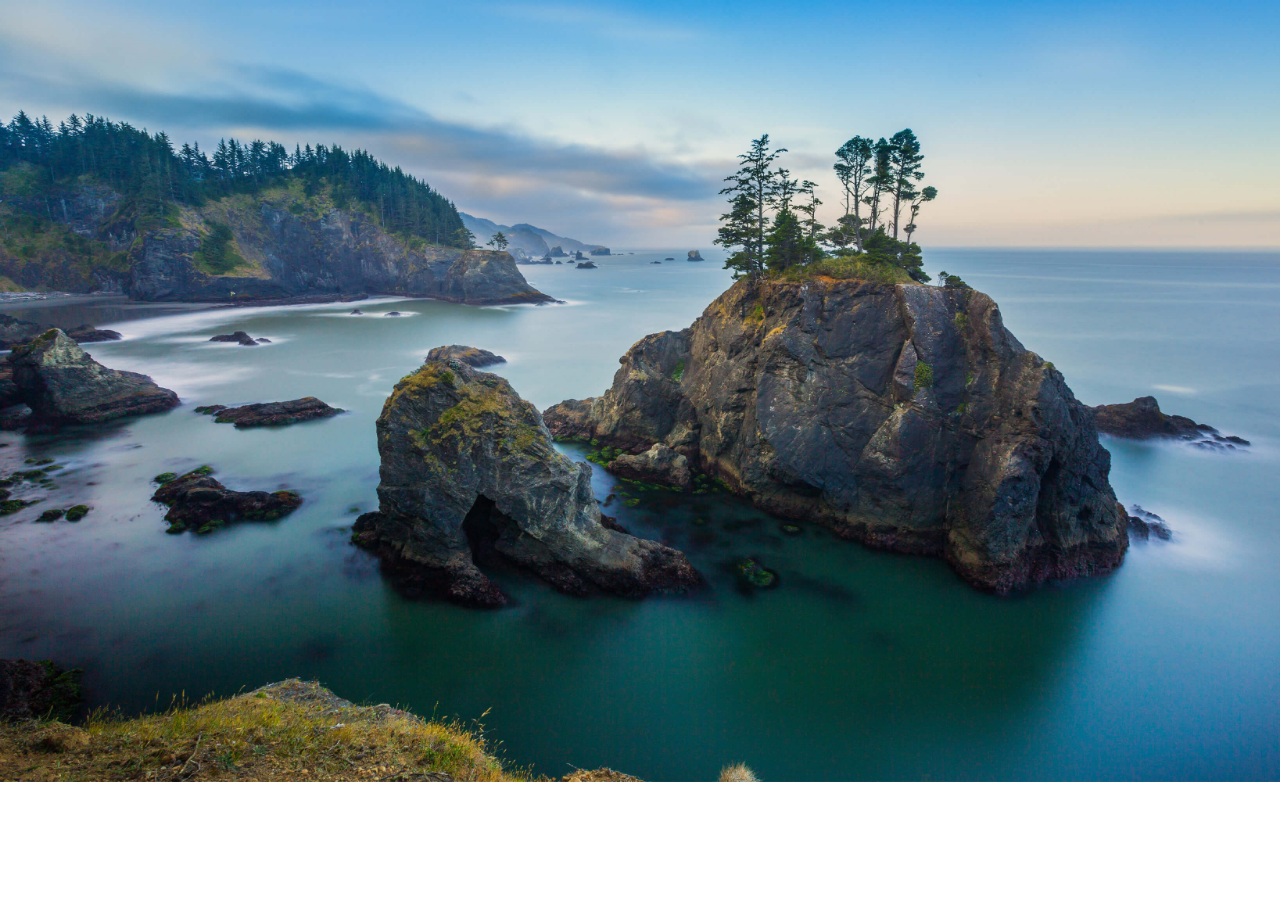
<file: 10-03/index.html>
<html>
    <head>
        <meta name="viewport" content="width=device-width, initial-scale=1">
        <meta charset="utf-8">
        <title>Responsive Image</title>
        <link rel="stylesheet" href="./assets/css/style.css">
    </head>
    <body>
        <div class="main">
            <picture>
                <source srcset="./assets/images/md-bg.jpg" media="(max-width: 1200px)">
                <img src="./assets/images/lg-bg.jpg" alt="nature">
            </picture>
        </div>
    </body>
</html>
</file>
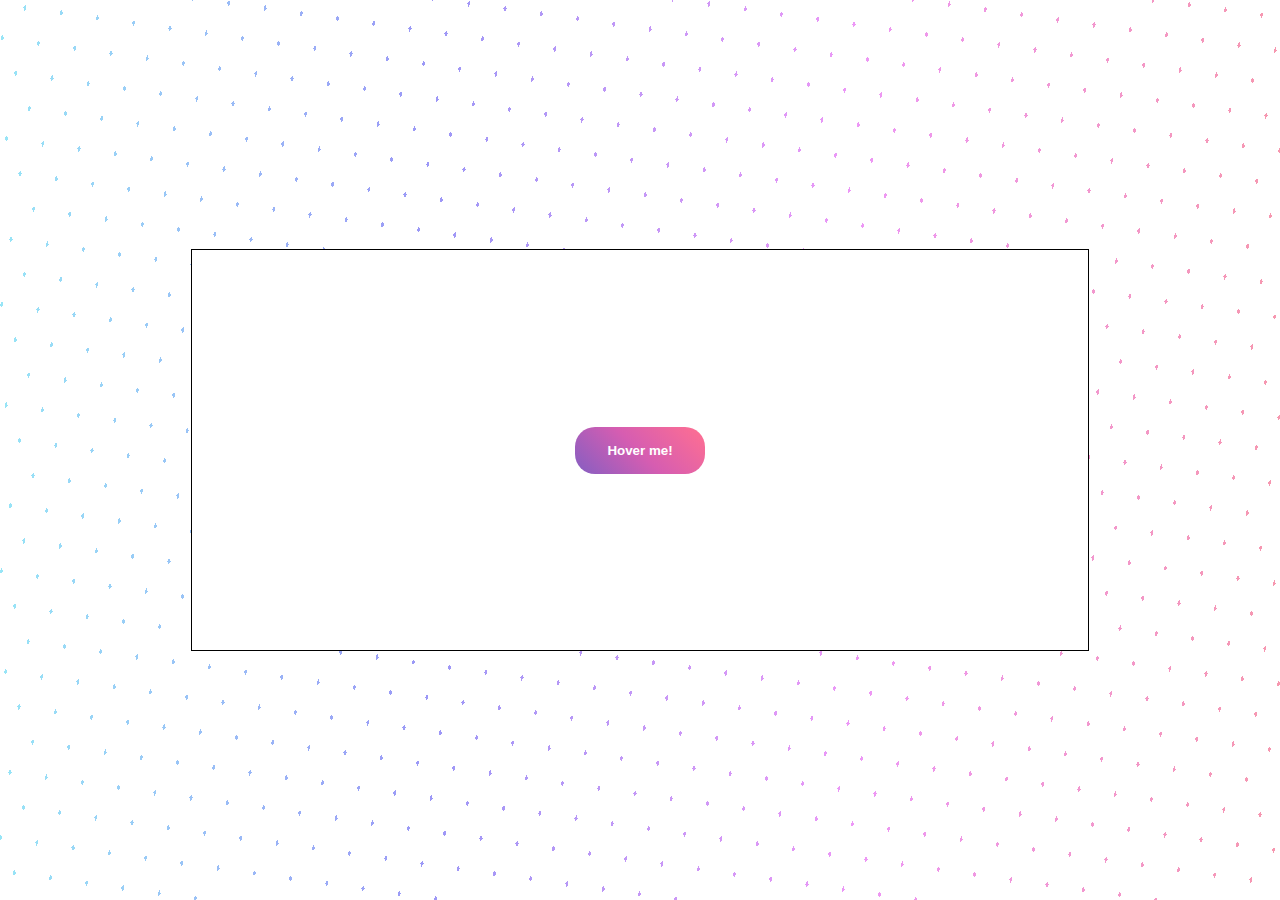
<file: 10-17/index.html>
<html>
<head>
    <meta charset="utf-8">
    <title>Gradient</title>
    <link rel="stylesheet" href="./css/style.css">
</head>
<body>
    <div class="box">
        <button>Hover me!</button>
    </div>
</body>
</html>
</file>
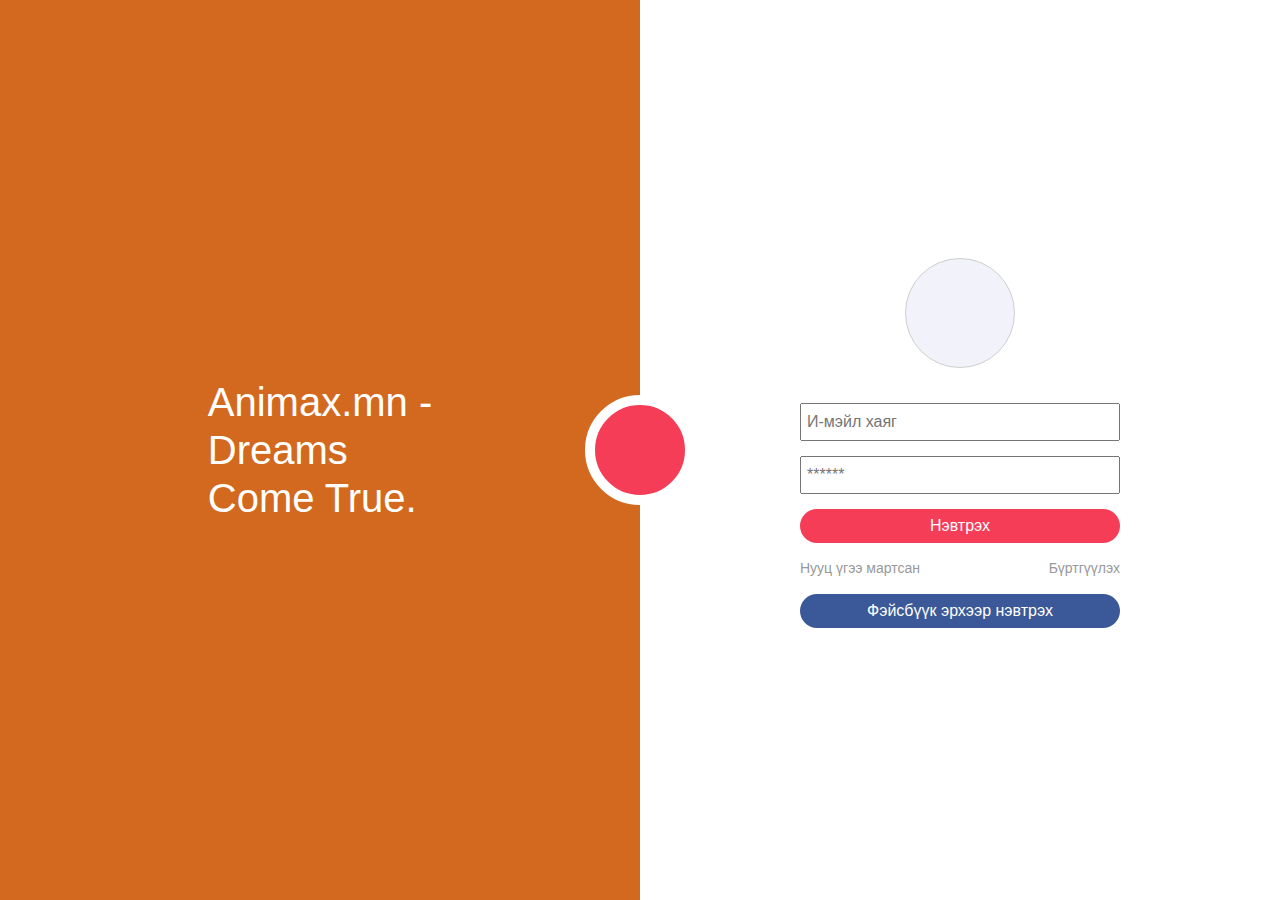
<file: 11-01/index.html>
<html>
<head>
    <meta name="viewport" content="width=device-width, initial-scale=1.0">
    <meta charset="utf-8">
    <title>Revise</title>
    <link rel="stylesheet" href="./css/bootstrap.min.css">
    <link rel="stylesheet" href="./css/style.css">
</head>
<body>
    <div class="main">
        <div class="row">
            <div class="col-md-6 bg">
                <h1>Animax.mn -<br> Dreams<br> Come True.</h1>
                <div class="big-logo"></div>
            </div>

            <div class="col-sm-12 col-md-6">
                <div class="form">
                    <div class="logo"></div>
                    <input type="text" placeholder="И-мэйл хаяг">
                    <input type="password" placeholder="******">
                    <input type="button" value="Нэвтрэх" class="login">
                    <div class="reset">
                        <p>Нууц үгээ мартсан</p>
                        <p>Бүртгүүлэх</p>
                    </div>
                    <input type="button" value="Фэйсбүүк эрхээр нэвтрэх" class="fb-login">
                </div>
            </div>
        </div>
    </div>
</body>
</html>
</file>
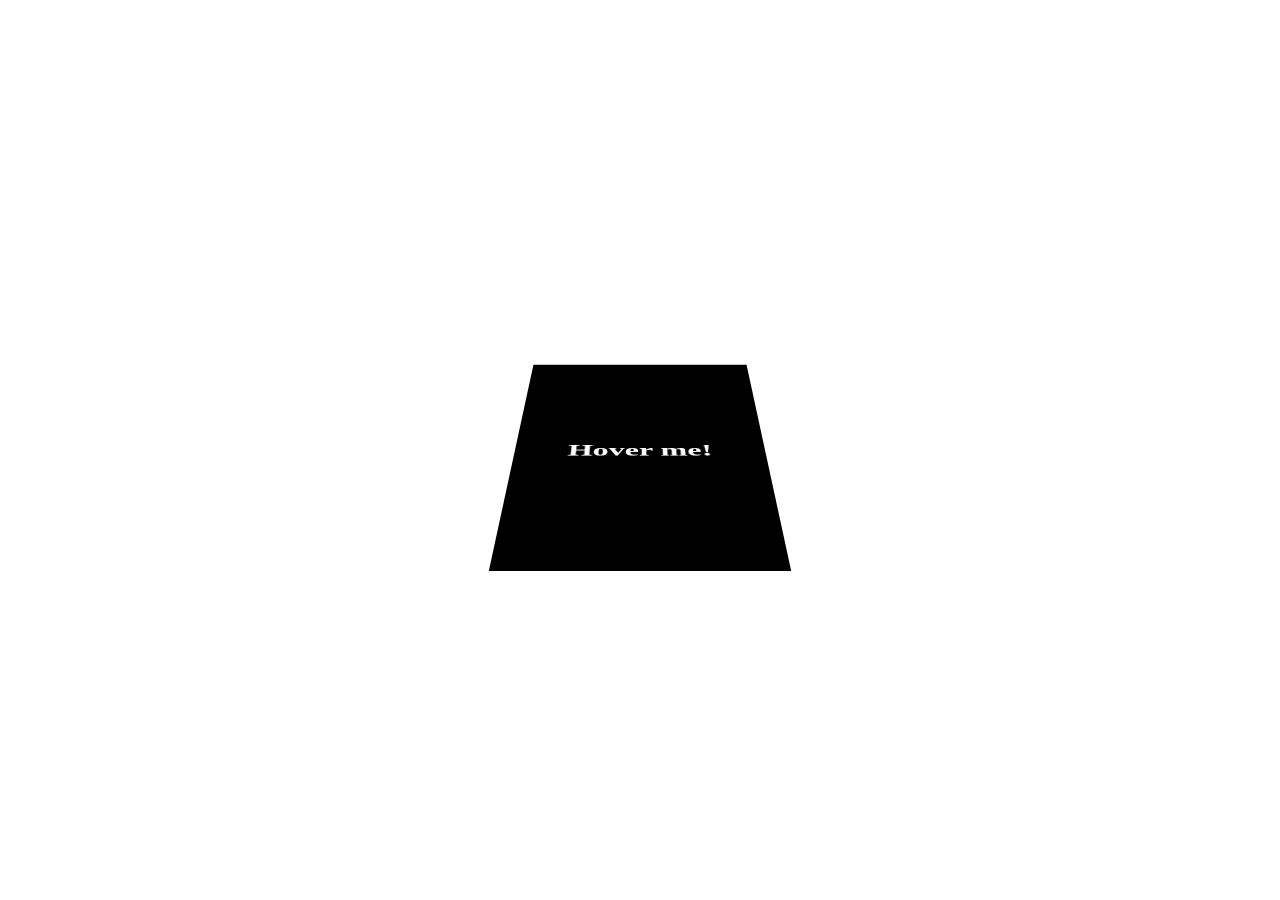
<file: 9-27/index.html>
<html>
    <head>
        <meta charset="utf-8">
        <title>Responsive</title>
        <link rel="shortcut icon" href="">
        <link rel="stylesheet" href="./assets/css/style.css">
    </head>
    <body>
        <div class="display">
            <div class="box">
                <div class="hover">
                    <h1>Hover me!</h1>
                </div>
            </div>
        </div>
    </body>
</html>
</file>
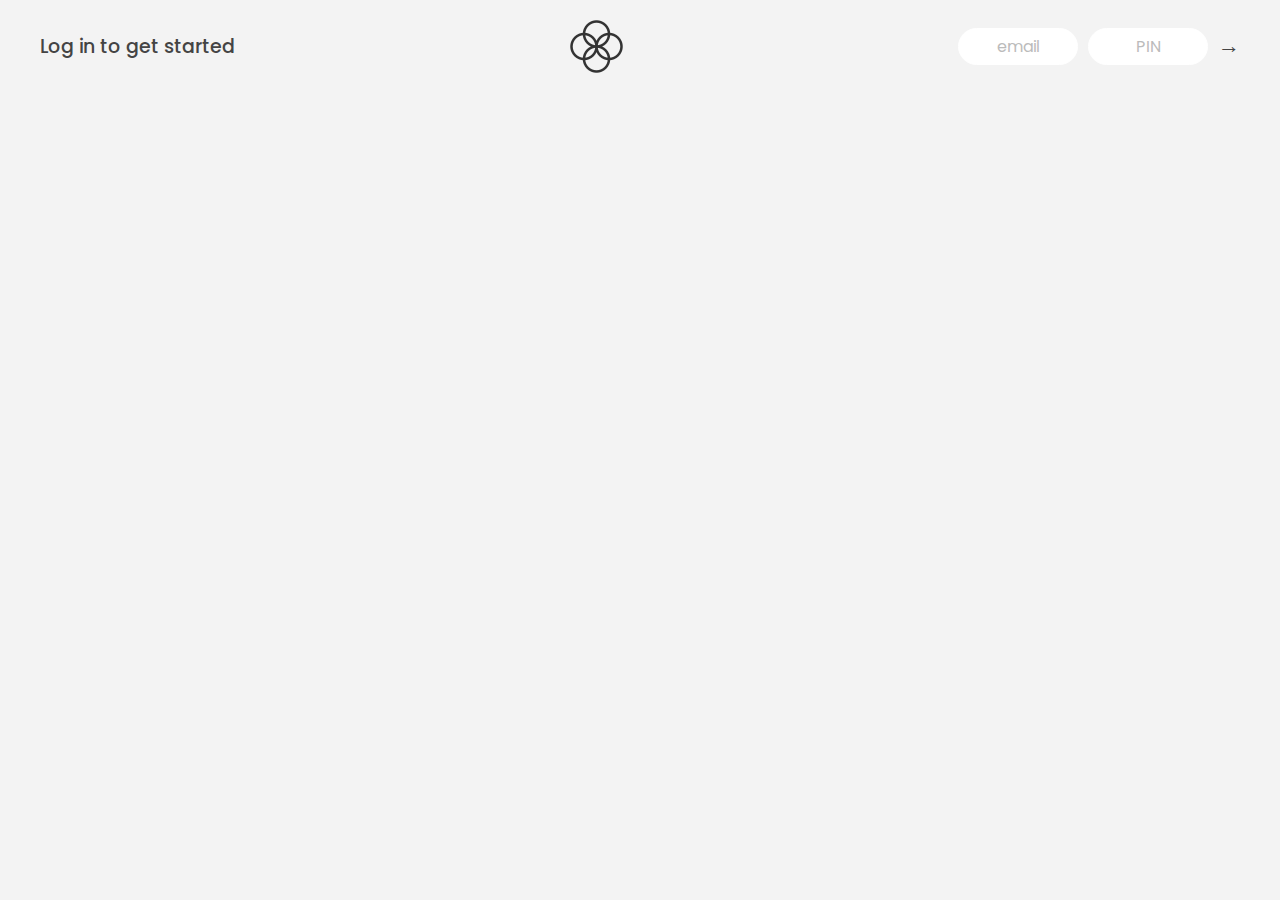
<file: Banker/Banker/index.html>
<!DOCTYPE html>
<html lang="en">
  <head>
    <meta charset="UTF-8" />
    <meta name="viewport" content="width=device-width, initial-scale=1.0" />
    <meta http-equiv="X-UA-Compatible" content="ie=edge" />
    <link rel="shortcut icon" type="image/png" href="/icon.png" />

    <link
      href="https://fonts.googleapis.com/css?family=Poppins:400,500,600&display=swap"
      rel="stylesheet"
    />

    <link rel="stylesheet" href="style.css" />
    <title>Bankist</title>
  </head>
  <body>
    <!-- TOP NAVIGATION -->
    <nav>
      <p class="welcome">Log in to get started</p>
      <img src="logo.png" alt="Logo" class="logo" />
      <form class="login">
        <input
          type="text"
          placeholder="email"
          class="login__input login__input--user"
        />
        <!-- In practice, use type="password" -->
        <input
          type="text"
          placeholder="PIN"
          maxlength="4"
          class="login__input login__input--pin"
        />
        <button class="login__btn">&rarr;</button>
      </form>
    </nav>

    <main class="app">
      <!-- BALANCE -->
      <div class="balance">
        <div>
          <p class="balance__label">Current balance</p>
          <p class="balance__date">
            As of <span class="date">05/03/2037</span>
          </p>
        </div>
        <p class="balance__value">0000€</p>
      </div>

      <!-- MOVEMENTS -->
      <div class="movements">
        <div class="movements__row">
          <div class="movements__type movements__type--deposit">2 deposit</div>
          <div class="movements__date">3 days ago</div>
          <div class="movements__value">4 000€</div>
        </div>
        <div class="movements__row">
          <div class="movements__type movements__type--withdrawal">
            1 withdrawal
          </div>
          <div class="movements__date">24/01/2037</div>
          <div class="movements__value">-378€</div>
        </div>
      </div>

      <!-- SUMMARY -->
      <div class="summary">
        <p class="summary__label">In</p>
        <p class="summary__value summary__value--in">0000€</p>
        <p class="summary__label">Out</p>
        <p class="summary__value summary__value--out">0000€</p>
        <p class="summary__label">Interest</p>
        <p class="summary__value summary__value--interest">0000€</p>
        <button class="btn--sort">&downarrow; SORT</button>
      </div>

      <!-- OPERATION: TRANSFERS -->
      <div class="operation operation--transfer">
        <h2>Transfer money</h2>
        <form class="form form--transfer">
          <input type="text" class="form__input form__input--to" />
          <input type="number" class="form__input form__input--amount" />
          <button class="form__btn form__btn--transfer">&rarr;</button>
          <label class="form__label">Transfer to</label>
          <label class="form__label">Amount</label>
        </form>
      </div>

      <!-- OPERATION: LOAN -->
      <div class="operation operation--loan">
        <h2>Request loan</h2>
        <form class="form form--loan">
          <input type="number" class="form__input form__input--loan-amount" />
          <button class="form__btn form__btn--loan">&rarr;</button>
          <label class="form__label form__label--loan">Amount</label>
        </form>
      </div>

      <!-- OPERATION: CLOSE -->
      <div class="operation operation--close">
        <h2>Close account</h2>
        <form class="form form--close">
          <input type="text" class="form__input form__input--user" />
          <input
            type="password"
            maxlength="6"
            class="form__input form__input--pin"
          />
          <button class="form__btn form__btn--close">&rarr;</button>
          <label class="form__label">Confirm user</label>
          <label class="form__label">Confirm PIN</label>
        </form>
      </div>

      <!-- LOGOUT TIMER -->
      <p class="logout-timer">
        You will be logged out in <span class="timer">05:00</span>
      </p>
    </main>

    <!-- <footer>
      &copy; by Jonas Schmedtmann. Don't claim as your own :)
    </footer> -->

    <script src="script.js"></script>
  </body>
</html>
</file>
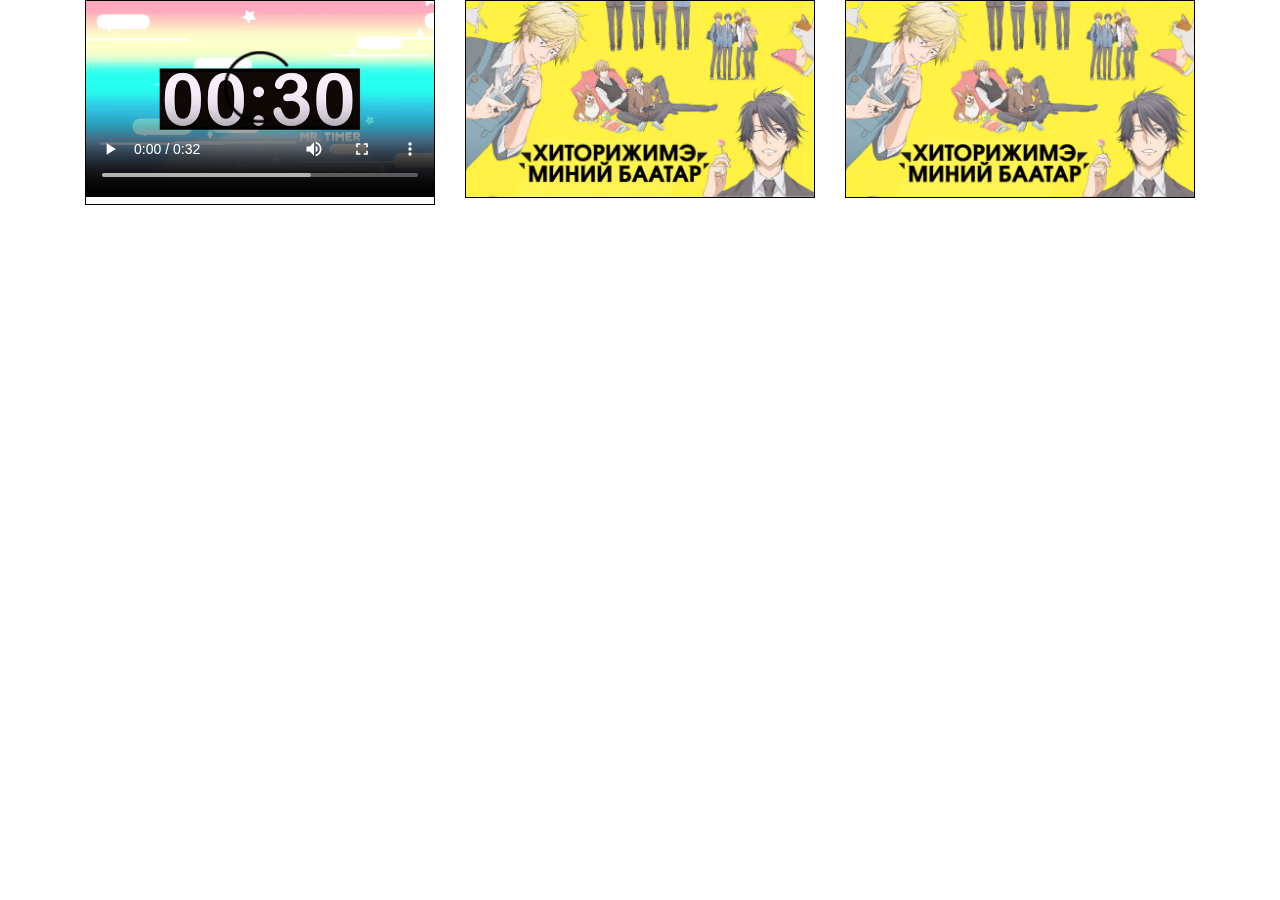
<file: Indra institute/Html, css/10-11/index.html>
<!DOCTYPE html>
<html>
<head>
	<title>Revise</title>
	<link rel="stylesheet" href="https://stackpath.bootstrapcdn.com/bootstrap/4.5.2/css/bootstrap.min.css" integrity="sha384-JcKb8q3iqJ61gNV9KGb8thSsNjpSL0n8PARn9HuZOnIxN0hoP+VmmDGMN5t9UJ0Z" crossorigin="anonymous">
	<link rel="stylesheet" href="./css/style.css">
</head>
<body>
	<div class="container">
		<div class="row">
			<div class="col-md-4">
				<div class="box">
					<video src="./video/bg.mp4" autoplay controls>
				</div>
			</div>
			<div class="col-md-4">
				<div class="box">
					<div id="carouselExampleControls" class="carousel slide" data-ride="carousel">
					  <div class="carousel-inner">
					    <div class="carousel-item active">
					      <img src="./image/img.jpg" class="d-block w-100" alt="...">
					    </div>
					    <div class="carousel-item">
					      <img src="./image/img.jpg" class="d-block w-100" alt="...">
					    </div>
					    <div class="carousel-item">
					      <img src="./image/img.jpg" class="d-block w-100" alt="...">
					    </div>
					  </div>
					  <a class="carousel-control-prev" href="#carouselExampleControls" role="button" data-slide="prev">
					    <span class="carousel-control-prev-icon" aria-hidden="true"></span>
					    <span class="sr-only">Previous</span>
					  </a>
					  <a class="carousel-control-next" href="#carouselExampleControls" role="button" data-slide="next">
					    <span class="carousel-control-next-icon" aria-hidden="true"></span>
					    <span class="sr-only">Next</span>
					  </a>
					</div>
				</div>
			</div>
			<div class="col-md-4">
				<div class="box">
					<img src="./image/img.jpg">
					<div class="caption">Text</div>
				</div>
			</div>
		</div>
	</div>
	

	<script src="https://code.jquery.com/jquery-3.5.1.slim.min.js" integrity="sha384-DfXdz2htPH0lsSSs5nCTpuj/zy4C+OGpamoFVy38MVBnE+IbbVYUew+OrCXaRkfj" crossorigin="anonymous"></script>
	<script src="https://cdn.jsdelivr.net/npm/popper.js@1.16.1/dist/umd/popper.min.js" integrity="sha384-9/reFTGAW83EW2RDu2S0VKaIzap3H66lZH81PoYlFhbGU+6BZp6G7niu735Sk7lN" crossorigin="anonymous"></script>
	<script src="https://stackpath.bootstrapcdn.com/bootstrap/4.5.2/js/bootstrap.min.js" integrity="sha384-B4gt1jrGC7Jh4AgTPSdUtOBvfO8shuf57BaghqFfPlYxofvL8/KUEfYiJOMMV+rV" crossorigin="anonymous"></script>
</body>
</html>
</file>
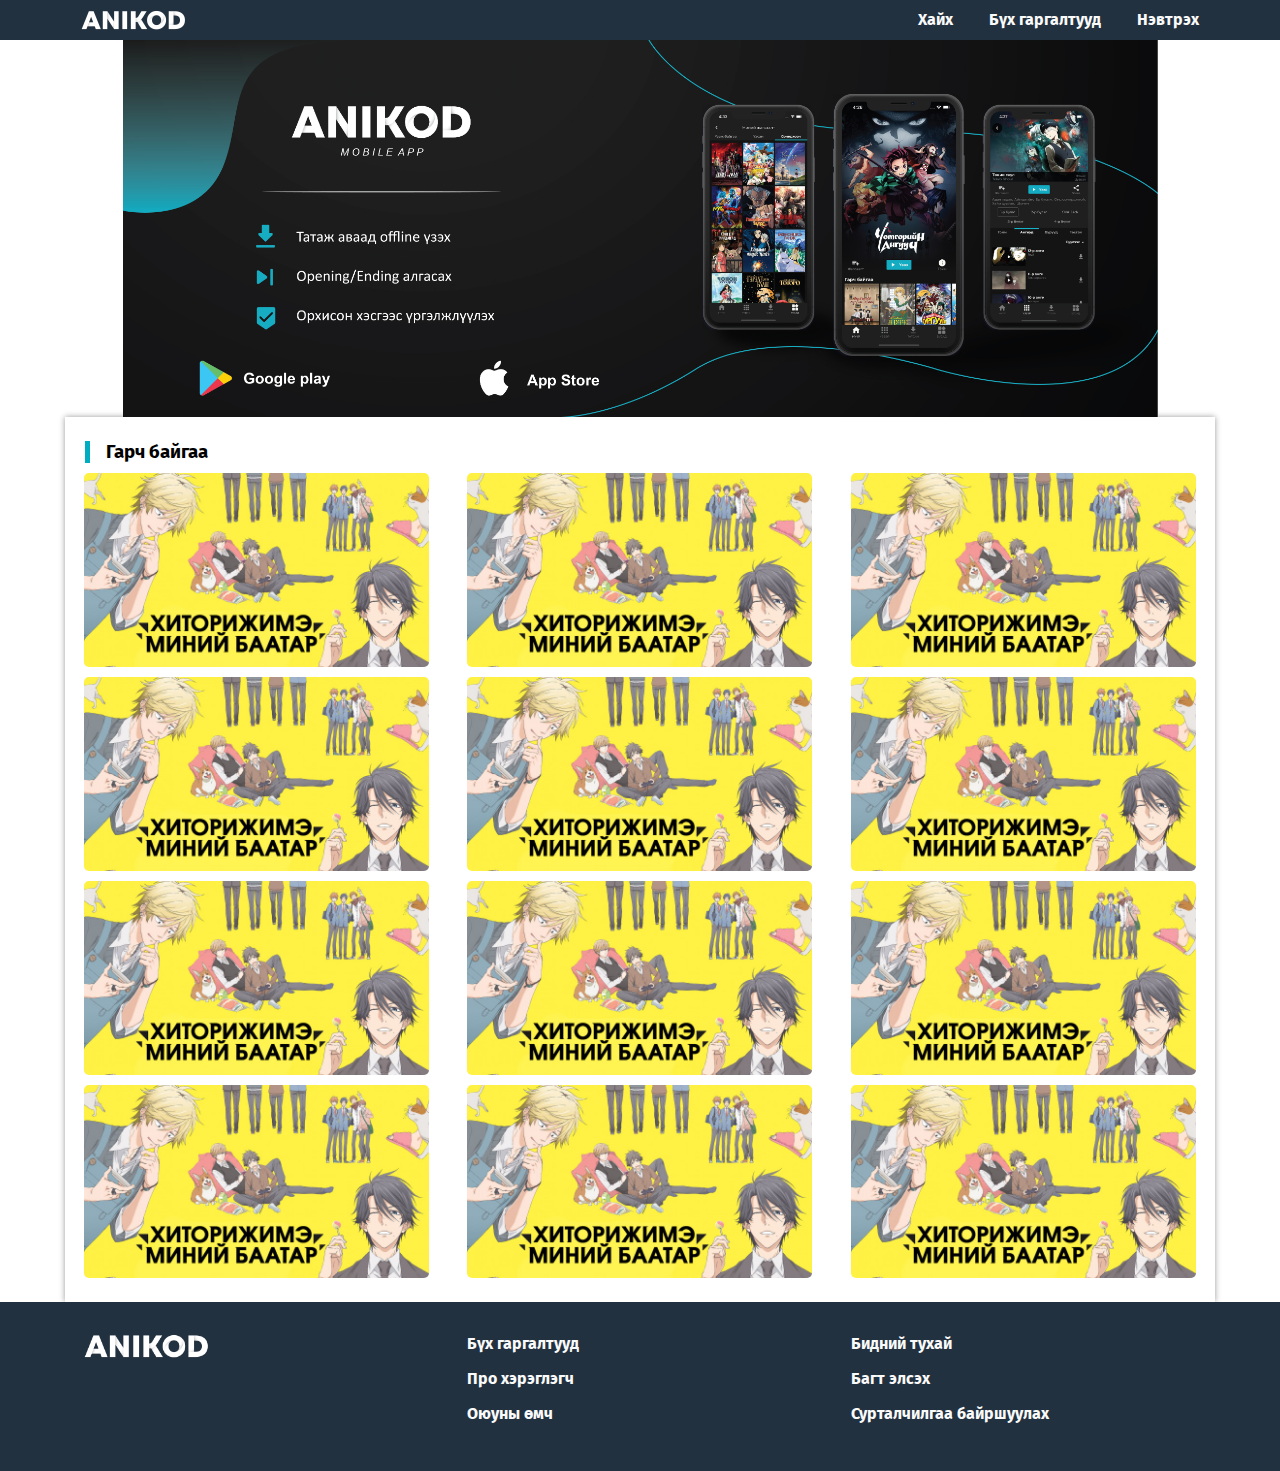
<file: 10-03/anikod.html>
<html>
    <head>
        <meta name="viewport" content="width=device-width, initial-scale=1">
        <meta charset="utf-8">
        <title>Responsive Image</title>
        <link 
            rel="stylesheet" 
            href="https://cdnjs.cloudflare.com/ajax/libs/font-awesome/5.14.0/css/all.min.css" 
            integrity="sha512-1PKOgIY59xJ8Co8+NE6FZ+LOAZKjy+KY8iq0G4B3CyeY6wYHN3yt9PW0XpSriVlkMXe40PTKnXrLnZ9+fkDaog==" 
            crossorigin="anonymous" 
        />
        <link rel="stylesheet" href="./assets/css/anikod.css">
        <link data-n-head="true" href="https://fonts.googleapis.com/css?family=Fira+Sans:400,500,600,700,800,900|Material+Icons" rel="stylesheet">
    </head>
    <body>
        <div class="main">
            <div class="main-header">
                <div class="container">
                    <div class="header">
                        <div class="header-items">
                            <img src="./assets/images/logo1.png">
                        </div>
                        <div class="header-items menu">
                            <ul>
                                <li>Хайх</li>
                                <li>Бүх гаргалтууд</li>
                                <li>Нэвтрэх</li>
                            </ul>
                        </div>
                    </div>
                </div>
            </div>
            <div class="container">
                <div class="ad-header">
                    <img src="./assets/images/lg.jpg">
                </div>
                <div class="all-anime-section">
                    <h3>Гарч байгаа</h3>
                    <div class="animes__row">
                        <div class="single__anime__box">
                            <img src="./assets/images/img.jpg">
                        </div>
                        <div class="single__anime__box">
                            <img src="./assets/images/img.jpg">
                        </div>
                        <div class="single__anime__box">
                            <img src="./assets/images/img.jpg">
                        </div>
                    </div>
                    <div class="animes__row">
                        <div class="single__anime__box">
                            <img src="./assets/images/img.jpg">
                        </div>
                        <div class="single__anime__box">
                            <img src="./assets/images/img.jpg">
                        </div>
                        <div class="single__anime__box">
                            <img src="./assets/images/img.jpg">
                        </div>
                    </div>
                    <div class="animes__row">
                        <div class="single__anime__box">
                            <img src="./assets/images/img.jpg">
                        </div>
                        <div class="single__anime__box">
                            <img src="./assets/images/img.jpg">
                        </div>
                        <div class="single__anime__box">
                            <img src="./assets/images/img.jpg">
                        </div>
                    </div>
                    <div class="animes__row">
                        <div class="single__anime__box">
                            <img src="./assets/images/img.jpg">
                        </div>
                        <div class="single__anime__box">
                            <img src="./assets/images/img.jpg">
                        </div>
                        <div class="single__anime__box">
                            <img src="./assets/images/img.jpg">
                        </div>
                    </div>
                </div>
            </div>
            <div class="mobile-footer-nav">
                <div class="container">
                    <div class="mobile-footer">
                        <div class="mobile-footer__items">
                            <img src='./assets/images/logo1.png'>
                            <ul>
                                <li>Бүх гаргалтууд</li>
                                <li>Про хэрэглэгч</li>
                                <li>Оюуны өмч</li>
                            </ul>
                        </div>
                        <div class="mobile-footer__items">
                            <span><i class="fab fa-facebook-square"></i></span>
                            <span><i class="fab fa-instagram"></i></span>
                            <span><i class="fas fa-users"></i></span>
                            <ul>
                                <li>Бидний тухай</li>
                                <li>Багт элсэх</li>
                                <li>Сурталчилгаа байршуулах</li>
                            </ul>
                        </div>
                    </div>
                    <div class="web-footer">
                        <div class="web__footer__items">
                            <img src="./assets/images/logo1.png">
                            <div class="icons">
                                <span><i class="fab fa-facebook-square"></i></span>
                                <span><i class="fab fa-instagram"></i></span>
                                <span><i class="fas fa-users"></i></span>
                            </div>
                        </div>
                        <div class="web__footer__items">
                            <ul>
                                <li>Бүх гаргалтууд</li>
                                <li>Про хэрэглэгч</li>
                                <li>Оюуны өмч</li>
                            </ul>
                        </div>
                        <div class="web__footer__items">
                            <ul>
                                <li>Бидний тухай</li>
                                <li>Багт элсэх</li>
                                <li>Сурталчилгаа байршуулах</li>
                            </ul>
                        </div>
                    </div>
                </div>
            </div>
        </div>
        <div class="mobile-nav">
            <div class="mobile-nav-items">
                <i class="fas fa-home"></i>
                <p>Эхлэл</p>
            </div>
            <div class="mobile-nav-items">
                <i class="fas fa-th"></i>
                <p>Гаргалтууд</p>
            </div>
            <div class="mobile-nav-items">
                <i class="fas fa-search"></i>
                <p>Хайх</p>
            </div>
            <div class="mobile-nav-items">
                <i class="fas fa-sign-in-alt"></i>
                <p>Нэвтрэх</p>
            </div>
        </div>
    </body>
</html>
</file>
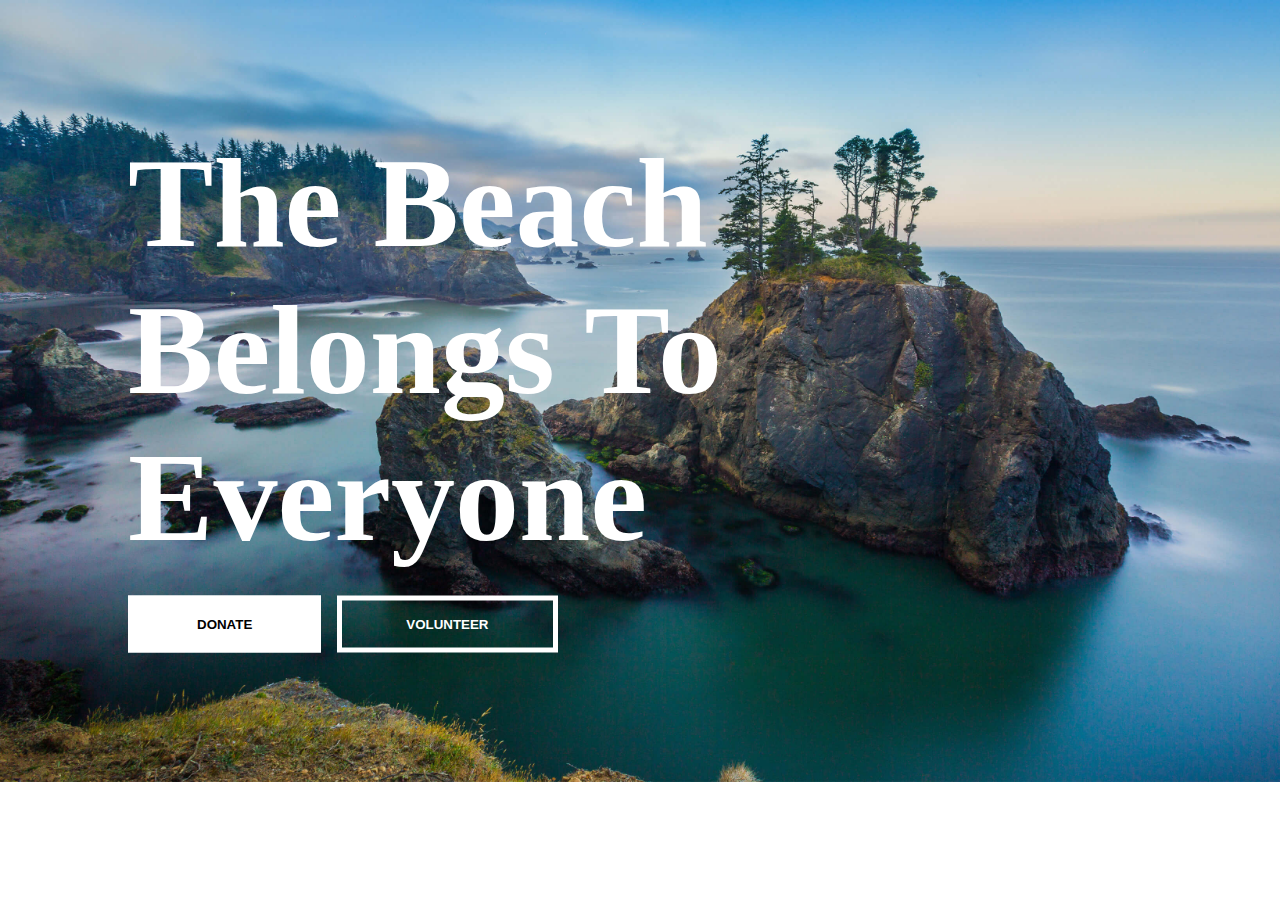
<file: 10-03/surf.html>
<html>
    <head>
        <meta charset="utf-8">
        <meta name="viewport" content="width=device-width, initial-scale=1">
        <title>BEM</title>
        <link rel="stylesheet" href="./assets/css/surf.css">
    </head>
    <!-- <div class="main">
        <div class="main__item"></div>
        <div class="main__item item--blue"></div>
        <div class="main__item"></div>
    </div> -->
    <div class="main">
        <picture>
            <source srcset="./assets/images/sm-bg.jpg" media="(max-width: 768px)" alt="bg-sm">
            <source srcset="./assets/images/md-bg.jpg" media="(max-width: 1200px)" alt="bg-med">
            <img src="./assets/images/lg-bg.jpg" alt="bg">
        </picture>
        <div class="main__caption">
            <h1>The Beach <br> Belongs To <br>Everyone</h1>
            <button class="active">DONATE</button>
            <button>Volunteer</button>
        </div>
    </div>
</html>
</file>
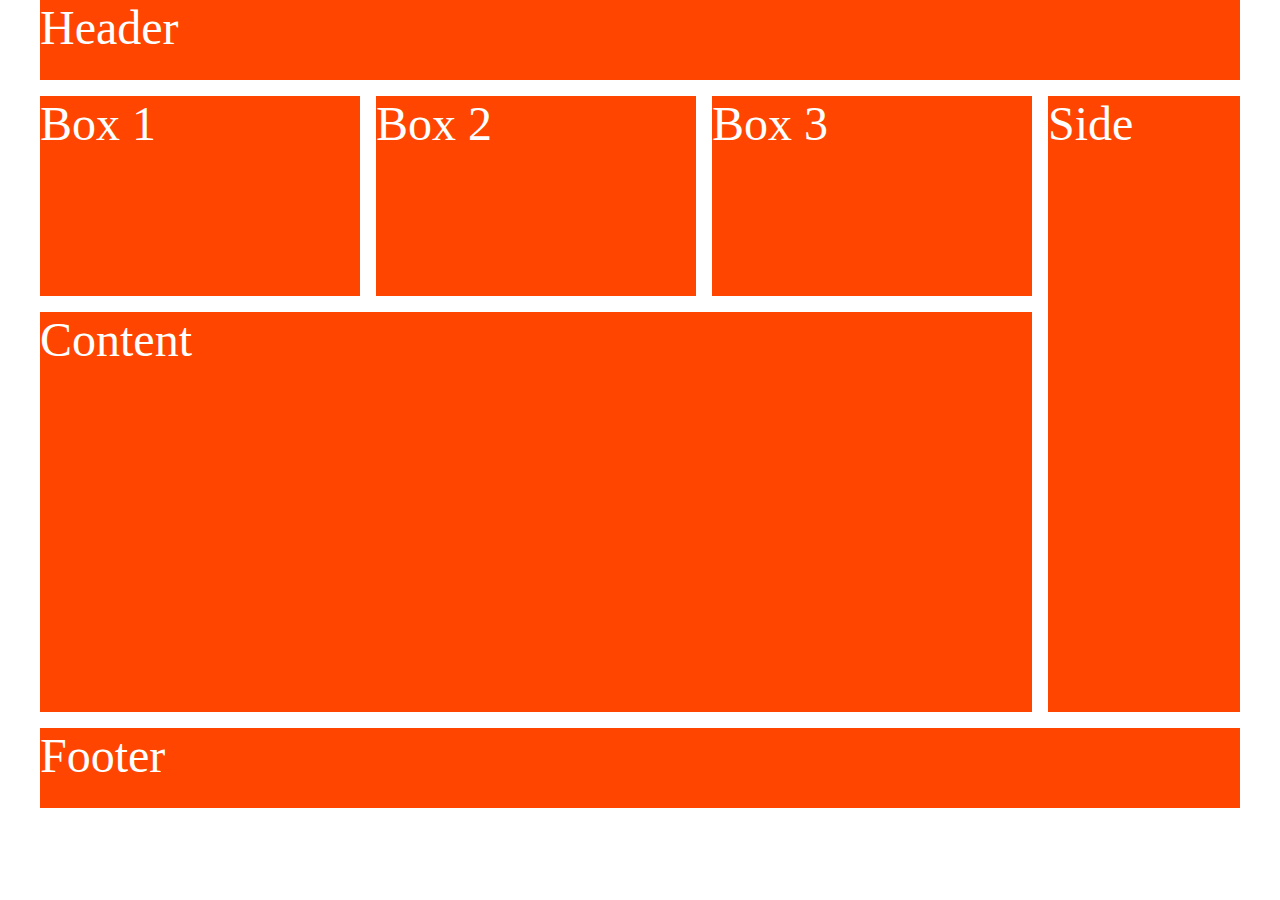
<file: 10-25/grid.html>
<html>
<head>
    <title>Grid</title>
    <link rel="stylesheet" href="./grid-styles/style.css">
</head>
<body>
    <div class="container">
        <div class="header">Header</div>
        <div class="box">Box 1</div>
        <div class="box">Box 2</div>
        <div class="box">Box 3</div>
        <div class="content">Content</div>
        <div class="side">Side</div>
        <div class="footer">Footer</div>
    </div>
</body>
</html>
</file>
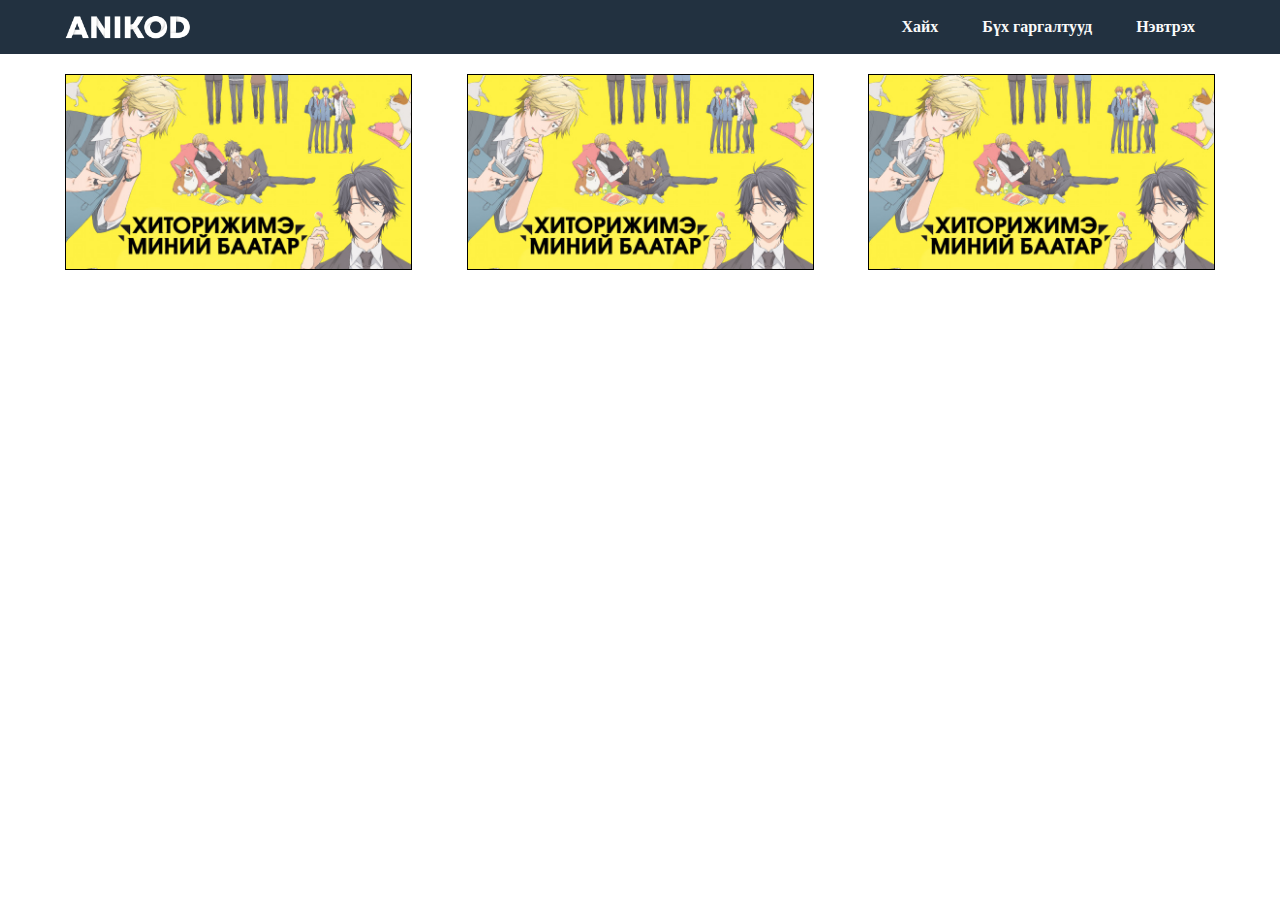
<file: 9-27/responsive.html>
<html>
    <head>
        <meta charset="utf-8">
        <meta name="viewport" content="width=device-width, initial-scale=1">
        <title>Responsive</title>
        <link rel="stylesheet" href="./assets/css/responsive.css">
        <link rel="stylesheet" href="https://cdnjs.cloudflare.com/ajax/libs/font-awesome/5.14.0/css/all.min.css" integrity="sha512-1PKOgIY59xJ8Co8+NE6FZ+LOAZKjy+KY8iq0G4B3CyeY6wYHN3yt9PW0XpSriVlkMXe40PTKnXrLnZ9+fkDaog==" crossorigin="anonymous" />
    </head>
    <body>
        <div class="container">
            <div class="nav-container">
                <div class="nav">
                    <div class="nav-items">
                        <img src="./assets/images/logo1.png">
                    </div>
                    <div class="nav-items menu">
                        <ul class="navlink">
                            <li>Хайх</li>
                            <li>Бүх гаргалтууд</li>
                            <li>Нэвтрэх</li>
                        </ul>
                        <div class="burger">
                            <i class="fas fa-bars"></i>
                        </div>
                    </div>
                </div>
            </div>
        </div>
        <div class="flex-box">
            <div class="box">
                <img src="./assets/images/img.jpg">
            </div>
            <div class="box">
                <img src="./assets/images/img.jpg">
            </div>
            <div class="box">
                <img src="./assets/images/img.jpg">
            </div>
        </div>
    </body>
</html>
</file>
<file: 10-03/assets/css/style.css>
* {
    margin: 0;
    padding: 0;
}
.main {
    width: 100%;
}
img {
    width: 100%;
}
</file>
<file: 10-17/css/style.css>
* {
    margin: 0;
    padding: 0;
}
body {
    width: 100%;
    height: 100vh;
    display: flex;
    justify-content: center;
    align-items: center;
    background-image: repeating-linear-gradient(249deg, transparent 0px, transparent 3px,rgb(255,255,255) 3px, rgb(255,255,255) 32px),repeating-linear-gradient(307deg, transparent 0px, transparent 3px,rgb(255,255,255) 3px, rgb(255,255,255) 32px),linear-gradient(90deg, hsl(191,85%,78%),hsl(242.429,85%,78%),hsl(293.857,85%,78%),hsl(345.286,85%,78%),hsl(36.714,85%,78%),hsl(88.143,85%,78%),hsl(139.571,85%,78%));
    background-size: 200%;
    animation: bgAnimate 20s infinite alternate;
}
.box {
    width: 70%;
    height: 400px;
    border: 1px solid #000;
    display: flex;
    justify-content: center;
    align-items: center;
    background-color: #fff;
}
button {
    padding: 1rem 2rem;
    font-weight: 700;
    border: none;
    border-radius: 20px;
    cursor: pointer;
    background-image: linear-gradient(45deg,
    #845ec2,
    #d65db1,
    #ff6f91,
    #ff9671,
    #ffc75f,
    #f9f871
    );
    color: #fff;
    background-size: 300%;
    background-position: left;
    transition: background-position .2s;
}
button:hover {
    background-position: right;
}

@keyframes bgAnimate {
    0% {
        background-position: left;
    }

    100% {
        background-position: right;
    }
}
</file>
<file: 11-01/css/style.css>
* {
    margin: 0 !important;
    padding: 0 !important;
}
.main {
    width: 100%;
    height: 100vh;
}
.main .form {
    width: 100%;
    height: 100vh;
    display: flex;
    flex-direction: column;
    justify-content: center;
    align-items: center;
}
.main .form .logo {
    width: 110px;
    height: 110px;
    background: #f2f3fa;
    border: 1px solid #cecece;
    border-radius: 50%;
    margin-bottom: 35px !important;
}

.main .form input {
    width: 80%;
    padding: 5px !important;
    margin-bottom: 15px !important;
}

input.login {
    background: #f53d57;
    border: none;
    color: #fff;
    border-radius: 20px;
}

.main .form .reset {
    width: 80%;
    display: flex;
    justify-content: space-between;
    color: #999;
    font-size: 14px;
    margin-bottom: 15px !important;
}

input.fb-login {
    background: #3b5998;
    border: none;
    color: #fff;
    border-radius: 20px;
}

.main .bg {
    width: 100%;
    height: 100vh;
    background: chocolate;
    display: none;
}

@media (min-width: 510px){
    input {
        width: 70% !important;
    }
    .main .form .reset {
        width: 70% !important;;
    }
}

@media (min-width: 768px){
    .bg {
        display: flex !important;
        justify-content: center;
        align-items: center;
        font-size: 50px !important;
        color: #fff;
        position: relative;;
    }

    .main .bg .big-logo {
        width: 110px;
        height: 110px;
        background: #f53d57;
        border-radius: 50%;
        border: 10px solid #fff;
        position: absolute;
        left: 100%;
        transform: translateX(-50%);
    }

    input {
        width: 50% !important;
    }
    .main .form .reset {
        width: 50% !important;;
    }
}
</file>
<file: 9-27/assets/css/style.css>
* {
    margin: 0;
    padding: 0;
}
.display{
    width: 100%;
    height: 100vh;
    display: flex;
    align-items: center;
    justify-content: center;
}
.display .box {
    width: 250px;
    height: 400px;
    position: relative;
    perspective: 1000px;
    animation: entry 1s linear 1;
}
.display .box .hover {
    position: absolute;
    top: 0;
    right: 0;
    left: 0;
    bottom: 0;
    background: rgb(0,0,0);
    display: flex;
    align-items: center;
    justify-content: center;
    color: #fff;
    transition: .4s;
    transform: rotateX(60deg);
}
.display .box:hover .hover {
    transform: rotateX(0deg);
    cursor: pointer;
}
@keyframes entry {
    0% {
        top: -20%;
        opacity: .1;
    }
    100% {
        top: 0;
    }
}
</file>
<file: Banker/Banker/style.css>
/*
 * Use this CSS to learn some intersting techniques,
 * in case you're wondering how I built the UI.
 * Have fun! 😁
 */

* {
  margin: 0;
  padding: 0;
  box-sizing: inherit;
}

html {
  font-size: 62.5%;
  box-sizing: border-box;
}

body {
  font-family: "Poppins", sans-serif;
  color: #444;
  background-color: #f3f3f3;
  height: 100vh;
  padding: 2rem;
}

nav {
  display: flex;
  justify-content: space-between;
  align-items: center;
  padding: 0 2rem;
}

.welcome {
  font-size: 1.9rem;
  font-weight: 500;
}

.logo {
  height: 5.25rem;
}

.login {
  display: flex;
}

.login__input {
  border: none;
  padding: 0.5rem 2rem;
  font-size: 1.6rem;
  font-family: inherit;
  text-align: center;
  width: 12rem;
  border-radius: 10rem;
  margin-right: 1rem;
  color: inherit;
  border: 1px solid #fff;
  transition: all 0.3s;
}

.login__input:focus {
  outline: none;
  border: 1px solid #ccc;
}

.login__input::placeholder {
  color: #bbb;
}

.login__btn {
  border: none;
  background: none;
  font-size: 2.2rem;
  color: inherit;
  cursor: pointer;
  transition: all 0.3s;
}

.login__btn:hover,
.login__btn:focus,
.btn--sort:hover,
.btn--sort:focus {
  outline: none;
  color: #777;
}

/* MAIN */
.app {
  position: relative;
  max-width: 100rem;
  margin: 4rem auto;
  display: grid;
  grid-template-columns: 4fr 3fr;
  grid-template-rows: auto repeat(3, 15rem) auto;
  gap: 2rem;

  /* NOTE This creates the fade in/out anumation */
  opacity: 0;
  transition: all 1s;
}

.balance {
  grid-column: 1 / span 2;
  display: flex;
  align-items: flex-end;
  justify-content: space-between;
  margin-bottom: 2rem;
}

.balance__label {
  font-size: 2.2rem;
  font-weight: 500;
  margin-bottom: -0.2rem;
}

.balance__date {
  font-size: 1.4rem;
  color: #888;
}

.balance__value {
  font-size: 4.5rem;
  font-weight: 400;
}

/* MOVEMENTS */
.movements {
  grid-row: 2 / span 3;
  background-color: #fff;
  border-radius: 1rem;
  overflow: scroll;
}

.movements__row {
  padding: 2.25rem 4rem;
  display: flex;
  align-items: center;
  border-bottom: 1px solid #eee;
}

.movements__type {
  font-size: 1.1rem;
  text-transform: uppercase;
  font-weight: 500;
  color: #fff;
  padding: 0.1rem 1rem;
  border-radius: 10rem;
  margin-right: 2rem;
}

.movements__date {
  font-size: 1.1rem;
  text-transform: uppercase;
  font-weight: 500;
  color: #666;
}

.movements__type--deposit {
  background-image: linear-gradient(to top left, #39b385, #9be15d);
}

.movements__type--withdrawal {
  background-image: linear-gradient(to top left, #e52a5a, #ff585f);
}

.movements__value {
  font-size: 1.7rem;
  margin-left: auto;
}

/* SUMMARY */
.summary {
  grid-row: 5 / 6;
  display: flex;
  align-items: baseline;
  padding: 0 0.3rem;
  margin-top: 1rem;
}

.summary__label {
  font-size: 1.2rem;
  font-weight: 500;
  text-transform: uppercase;
  margin-right: 0.8rem;
}

.summary__value {
  font-size: 2.2rem;
  margin-right: 2.5rem;
}

.summary__value--in,
.summary__value--interest {
  color: #66c873;
}

.summary__value--out {
  color: #f5465d;
}

.btn--sort {
  margin-left: auto;
  border: none;
  background: none;
  font-size: 1.3rem;
  font-weight: 500;
  cursor: pointer;
}

/* OPERATIONS */
.operation {
  border-radius: 1rem;
  padding: 3rem 4rem;
  color: #333;
}

.operation--transfer {
  background-image: linear-gradient(to top left, #ffb003, #ffcb03);
}

.operation--loan {
  background-image: linear-gradient(to top left, #39b385, #9be15d);
}

.operation--close {
  background-image: linear-gradient(to top left, #e52a5a, #ff585f);
}

h2 {
  margin-bottom: 1.5rem;
  font-size: 1.7rem;
  font-weight: 600;
  color: #333;
}

.form {
  display: grid;
  grid-template-columns: 2.5fr 2.5fr 1fr;
  grid-template-rows: auto auto;
  gap: 0.4rem 1rem;
}

/* Exceptions for interst */
.form.form--loan {
  grid-template-columns: 2.5fr 1fr 2.5fr;
}
.form__label--loan {
  grid-row: 2;
}
/* End exceptions */

.form__input {
  width: 100%;
  border: none;
  background-color: rgba(255, 255, 255, 0.4);
  font-family: inherit;
  font-size: 1.5rem;
  text-align: center;
  color: #333;
  padding: 0.3rem 1rem;
  border-radius: 0.7rem;
  transition: all 0.3s;
}

.form__input:focus {
  outline: none;
  background-color: rgba(255, 255, 255, 0.6);
}

.form__label {
  font-size: 1.3rem;
  text-align: center;
}

.form__btn {
  border: none;
  border-radius: 0.7rem;
  font-size: 1.8rem;
  background-color: #fff;
  cursor: pointer;
  transition: all 0.3s;
}

.form__btn:focus {
  outline: none;
  background-color: rgba(255, 255, 255, 0.8);
}

.logout-timer {
  padding: 0 0.3rem;
  margin-top: 1.9rem;
  text-align: right;
  font-size: 1.25rem;
}

.timer {
  font-weight: 600;
}
</file>
<file: Indra institute/Html, css/10-11/css/style.css>
.box {
	width: 100%;	
	border: 1px solid #000;
	position: relative;
	color: #fff
}
.box .caption {
	position: absolute;
	top: 0;
	left: 0;
	bottom: 0;
	right: 0;
	background: rgba(0,0,0,.5);
	display: flex;
	justify-content: center;
	align-items: center;
	font-size: 2rem;
	font-weight: 700;
	transition: .3s;
	transform: scaleY(0);
}
.box:hover .caption {
	transform: scaleY(1);
	cursor: pointer;
}
video {
	width: 100%
}
img {
	width: 100%
}
</file>
<file: 10-03/assets/css/anikod.css>
*{
    margin: 0;
    padding: 0;
    font-family: Fira Sans;
}
img {
    width: 100%;
}
.main {
    position: relative;
    width: 100%;
    padding-bottom: 63px;
}
.main .header {
    width: 100%;
    background: #223140;
    padding: 10px 0;
    display: flex;
    justify-content: center;
    color: #fafafa;
    font-weight: 700;
}
.main .header .menu {
    display: none;
}
.main .header img {
    width: 105px;
}

/* mobile Nav start*/
.mobile-nav {
    width: 100%;
    background: #223140;
    padding: 5px 0;
    position: fixed;
    bottom: 0;
    display: flex;
    color: #fafafa;
}

.mobile-nav .mobile-nav-items {
    width: 25%;
    display: flex;
    flex-direction: column;
    align-items: center;
    cursor: pointer;
}
.mobile-nav .mobile-nav-items i {
    font-size: 30px;
    margin-bottom: 5px;
}

/*mobile nav ends*/


/* ad header starts */

.main .ad-header {
    width: 100%;
    margin: 5px 0;
}

.main .ad-header img {
    transition: .5s
}

/*ad header ends */


/* anime section starts */

.main .all-anime-section {
    width: 100%;
    padding: 1.5rem 0;
    box-shadow: 0px 0px 6px 0px rgba(0,0,0, .4);
}
.main .all-anime-section h3 {
    margin-left: 20px;
    border-left: 5px solid #00acc1;
    padding-left: 1rem;
}
.single__anime__box {
    width: 90%;
    margin: auto;
    border-radius: 5px;
    overflow: hidden;
    margin-top: 10px;
}

/* anime section ends */



/* mobile footer starts */
.main .mobile-footer {
    width: 100%;
    padding: 1rem 0;
    background: #223140;
    display: flex;
    justify-content: space-around;
    color: #fafafa;
}
.mobile-footer__items {
    width: 45%;
}
.mobile-footer__items ul {
    margin-top: 1rem;
}
.mobile-footer__items ul li {
    list-style: none;
    margin: 10px 0;
    font-weight: 700;
    font-size: 12px;
}
.mobile-footer__items span {
    margin-right: 2rem;
}
.mobile-footer__items img {
    width: 68px;
}

.web-footer {
    display: none;
}

/* mobile footer ends */

@media(max-width: 375px){
    .mobile-footer__items span {
        margin-right: 1rem;
    }
}


@media(min-width: 768px){
    .main .header .menu {
        display: block;
        text-align: right;
    }
    .main .header .header-items {
        width: 50%;
    }
    .main .header .header-items {
        margin-left: 1rem
    }
    .main .header .header-items ul li{
        display: inline-block;
        padding: 0 1rem;
    }
    .mobile-nav {
        display: none;
    }
    .animes__row {
        width: 100%;
        display: flex;
        justify-content: space-between;
    }
    .single__anime__box {
        width: 30%;
    }
    .main {
        padding-bottom: 0;
    }
}
@media(min-width: 1200px){
    .container {
        max-width: 1150px;
        margin: auto;
    }
    .main .ad-header {
        margin: 0;
        display: flex;
        justify-content: center;
    }
    .main .ad-header img {
        width: 90%;
    }
    .main .main-header {
        background: #223140;
        width: 100%;
    }
    header-items img {
        width: 126px;
    }
    .mobile-footer-nav{
        width: 100%;
        background: #223140;
    }
    .main .mobile-footer {
        display: none;
    }
    .mobile-footer-nav .web-footer {
        display: flex !important;
        width: 100%;
        justify-content: space-around;
        padding: 2rem 0;
        color: #fafafa;
    }
    .web__footer__items {
        width: 30%;
    }
    .web__footer__items img {
        width: 125px;
        margin-bottom: 1rem;
    }
    .web__footer__items .icons span {
        margin: .75rem;
    }
    .web__footer__items ul li {
        list-style: none;
        margin: 1rem 0;
        font-weight: 700;
    }
    .web__footer__items ul li:first-child {
        margin-top: 0;
    }
}
</file>
<file: 10-03/assets/css/surf.css>
* {
    margin: 0;
    padding: 0;
}
img {
    width: 100%;
}

.main {
    width: 100%;
    position: relative;
}
.main__caption {
    position: absolute;
    top: 50%;
    left: 10%;
    font-size: 4rem;
    color: #fff;
    transform: translateY(-50%);
}
.main button {
    border: 5px solid #fff;
    background: none;
    padding: 1rem 4rem;
    cursor: pointer;
    text-transform: uppercase;
    font-weight: 700;
    color: white;
    transition: .5s;
}
.main button:hover {
    background: #fff;
    color: #000;
}
.main .active {
    background: #fff;
    color: #000;
}
.main .active:hover {
    background: none;
    color: #fff;
}
@media(max-width: 1200px){
    .main__caption {
        font-size: 2rem;
    }
    .main button {
        padding: 1rem 2rem;
        margin-top: 1.5rem;
    }
}
</file>
<file: 10-25/grid-styles/style.css>
* {
  margin: 0;
  padding: 0;
}

.container {
  max-width: 1200px;
  margin: auto;
  display: -ms-grid;
  display: grid;
  -ms-grid-columns: (320px)[3] 1fr;
      grid-template-columns: repeat(3, 320px) 1fr;
  -ms-grid-rows: 80px 200px 400px 80px;
      grid-template-rows: 80px 200px 400px 80px;
  grid-gap: 1rem;
}

.container div {
  background: orangered;
  font-size: 3rem;
  color: #fff;
}

.container .header {
  -ms-grid-column: 1;
  -ms-grid-column-span: 4;
  grid-column: 1 / 5;
}

.container .side {
  -ms-grid-row: 2;
  -ms-grid-row-span: 2;
  grid-row: 2 / 4;
  -ms-grid-column: 4;
  -ms-grid-column-span: 1;
  grid-column: 4 / 5;
}

.container .content {
  -ms-grid-column: 1;
  -ms-grid-column-span: 3;
  grid-column: 1 / 4;
}

.container .footer {
  -ms-grid-column: 1;
  -ms-grid-column-span: 4;
  grid-column: 1 / 5;
}
/*# sourceMappingURL=style.css.map */
</file>
<file: 9-27/assets/css/responsive.css>
* {
    margin: 0;
    padding: 0;
}
.container {
    width: 100%;
    padding: 15px 0;
    background: #223140;
}
.container .nav-container {
    max-width: 1150px;
    margin: auto;
    color: #fafafa;
}
.container .nav-container .nav {
    width: 100%;
    display: flex;
    align-items: center;
}

.container .nav-container .nav .nav-items {
    width: 50%;
    display: flex;
    align-items: center;
}
.container .nav-container .nav .nav-items .burger {
    display: none;
}
.container .nav-container .nav .nav-items ul li {
    display: inline-block;
    list-style: none;
    padding: 0 20px;
    font-weight: 700;
    cursor: pointer;
}
.container .nav-container .nav .nav-items img {
    width: 126px;
}

.menu {
    justify-content: flex-end;
}

.flex-box {
    max-width: 1150px;
    margin: 20px auto;
    display: flex;
    flex-direction: row;
    justify-content: space-between;
}
.flex-box .box {
    width: 30%;
    border: 1px solid #000;
}

.flex-box .box img {
    width: 100%;
}

@media (max-width: 1200px){
    
}

@media (max-width: 1024px){
    
}
@media (max-width: 768px) {
    .flex-box {
        flex-direction: column !important;
        align-items: center;
    }
    .flex-box .box {
        width: 90%;
        margin: 15px 0;
    }
    .container .nav-container .nav .nav-items .navlink {
        display: none;
    }
    .container .nav-container .nav .nav-items img {
        margin-left: 20px;
    }
    .container .nav-container .nav .nav-items .burger {
        display: block;
        margin-right: 20px;
    }
}
</file>
